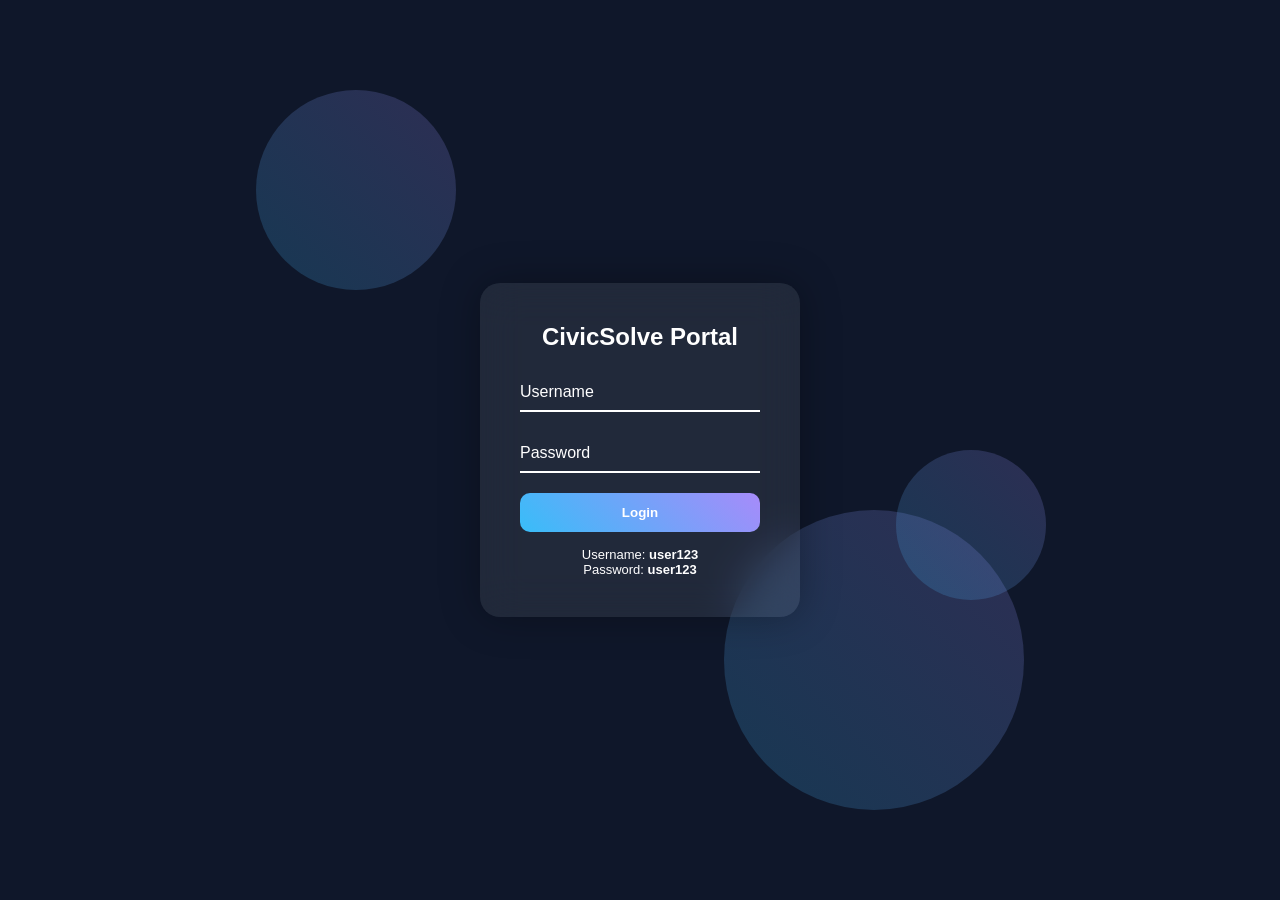
<file: index.html>
<!DOCTYPE html>
<html lang="en">
<head>
<meta charset="UTF-8">
<meta name="viewport" content="width=device-width, initial-scale=1.0">
<title>CivicSolve Portal</title>
<link rel="stylesheet" href="style.css">
</head>

<body>

<div class="bg">
    <div class="circle"></div>
    <div class="circle"></div>
    <div class="circle"></div>
</div>

<div class="card">
    <h2>CivicSolve Portal</h2>

    <div class="input-group">
        <input type="text" id="username" required>
        <label>Username</label>
    </div>

    <div class="input-group">
        <input type="password" id="password" required>
        <label>Password</label>
    </div>

    <button onclick="login()">Login</button>

    <div class="footer">
        Username: <b>user123</b><br>
        Password: <b>user123</b>
    </div>
</div>

<script src="script.js"></script>
</body>
</html>
</file>
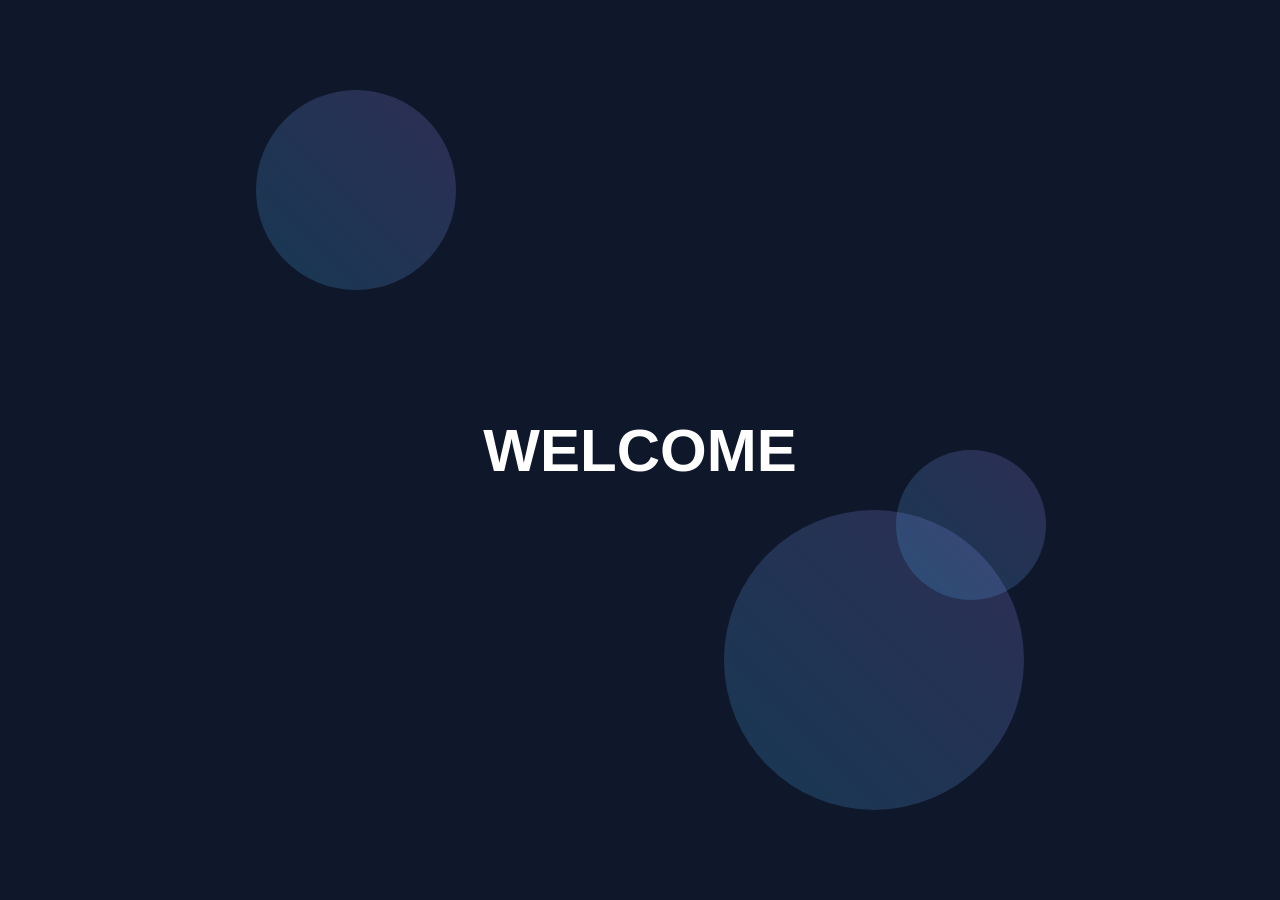
<file: home.html>
<!DOCTYPE html>
<html lang="en">
<head>
<meta charset="UTF-8">
<meta name="viewport" content="width=device-width, initial-scale=1.0">
<title>Home</title>
<link rel="stylesheet" href="style.css">

<style>
.wave-text {
    display:flex;
    justify-content:center;
    align-items:center;
    height:100vh;
    font-size:60px;
    font-weight:bold;
}

.wave-text span {
    display:inline-block;
    animation: wave 1.5s infinite;
}

.wave-text span:nth-child(1){ animation-delay:0s;}
.wave-text span:nth-child(2){ animation-delay:0.1s;}
.wave-text span:nth-child(3){ animation-delay:0.2s;}
.wave-text span:nth-child(4){ animation-delay:0.3s;}
.wave-text span:nth-child(5){ animation-delay:0.4s;}
.wave-text span:nth-child(6){ animation-delay:0.5s;}
.wave-text span:nth-child(7){ animation-delay:0.6s;}

@keyframes wave {
    0%,100%{ transform:translateY(0);}
    50%{ transform:translateY(-20px);}
}
</style>

</head>

<body>

<div class="bg">
    <div class="circle"></div>
    <div class="circle"></div>
    <div class="circle"></div>
</div>

<div class="wave-text">
    <span>W</span>
    <span>E</span>
    <span>L</span>
    <span>C</span>
    <span>O</span>
    <span>M</span>
    <span>E</span>
</div>

</body>
</html>
</file>
<file: style.css>
*{
    margin:0;
    padding:0;
    box-sizing:border-box;
    font-family: 'Segoe UI', sans-serif;
}

body{
    height:100vh;
    background:#0f172a;
    color:white;
    display:flex;
    justify-content:center;
    align-items:center;
    overflow:hidden;
}

/* BACKGROUND */
.bg{
    position:absolute;
    width:100%;
    height:100%;
}

.circle{
    position:absolute;
    border-radius:50%;
    background: linear-gradient(45deg, #38bdf8, #a78bfa);
    opacity:0.2;
    animation: float 10s infinite ease-in-out;
}

.circle:nth-child(1){ width:200px; height:200px; top:10%; left:20%; }
.circle:nth-child(2){ width:300px; height:300px; bottom:10%; right:20%; }
.circle:nth-child(3){ width:150px; height:150px; top:50%; left:70%; }

@keyframes float{
    0%{transform:translateY(0);}
    50%{transform:translateY(-40px);}
    100%{transform:translateY(0);}
}

/* CARD */
.card{
    backdrop-filter: blur(20px);
    background: rgba(255,255,255,0.08);
    padding:40px;
    border-radius:20px;
    width:320px;
    box-shadow:0 0 40px rgba(0,0,0,0.3);
    z-index:1;
}

.card h2{
    text-align:center;
    margin-bottom:20px;
}

/* INPUT */
.input-group{
    position:relative;
    margin:20px 0;
}

.input-group input{
    width:100%;
    padding:12px;
    border:none;
    outline:none;
    background:transparent;
    border-bottom:2px solid white;
    color:white;
}

.input-group label{
    position:absolute;
    left:0;
    top:12px;
    transition:0.3s;
}

.input-group input:focus + label,
.input-group input:valid + label{
    top:-10px;
    font-size:12px;
    color:#38bdf8;
}

/* BUTTON */
button{
    width:100%;
    padding:12px;
    border:none;
    border-radius:10px;
    background:linear-gradient(45deg, #38bdf8, #a78bfa);
    color:white;
    font-weight:bold;
    cursor:pointer;
}

/* FOOTER */
.footer{
    text-align:center;
    margin-top:15px;
    font-size:13px;
}
</file>
